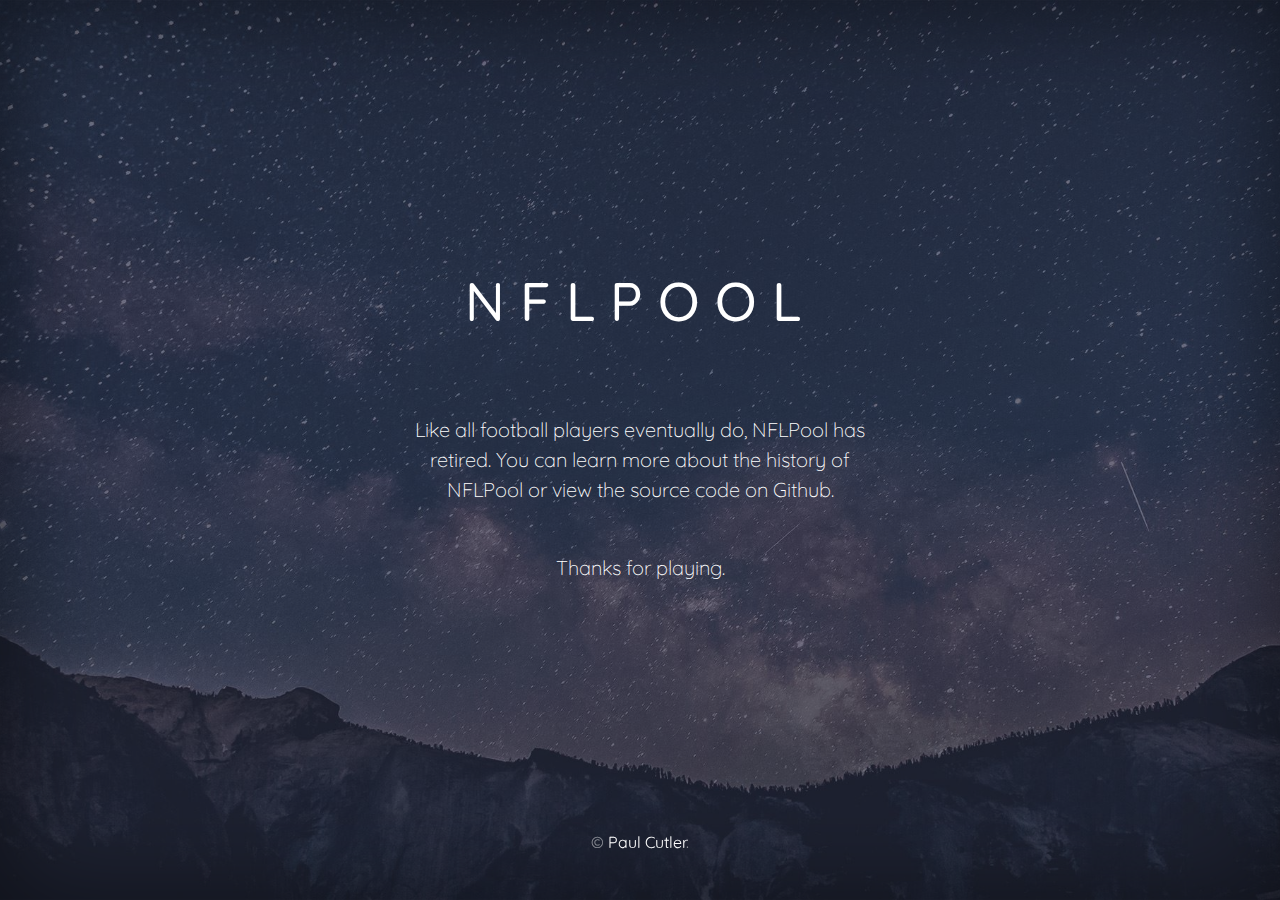
<file: index.html>
<!DOCTYPE html>
<html lang="en-US">
  <head>
    <meta charset="UTF-8">
    <meta http-equiv="X-UA-Compatible" content="IE=edge">
    <meta name="viewport" content="width=device-width, initial-scale=1">
    <title>NFLPool</title>
    <link rel="preconnect" href="https://fonts.gstatic.com" crossorigin="crossorigin"/>
    <link rel="preload" as="style" href="https://fonts.googleapis.com/css2?family=Quicksand:wght@300;400;500;700&amp;display=swap"/>
    <link rel="stylesheet" href="https://fonts.googleapis.com/css2?family=Quicksand:wght@300;400;500;700&amp;display=swap" media="print" onload="this.media='all'"/>
    <noscript>
      <link rel="stylesheet" href="https://fonts.googleapis.com/css2?family=Quicksand:wght@300;400;500;700&amp;display=swap"/>
    </noscript>
    <link href="css/bootstrap.min.css?ver=1.2.0" rel="stylesheet">
    <link href="css/font-awesome/css/all.min.css?ver=1.2.0" rel="stylesheet">
    <link href="css/main.css?ver=1.2.0" rel="stylesheet">
  </head>
  <body id="top"><div class="site-wrapper">
  <div class="site-wrapper-inner">
    <div class="cover-container">
      <div class="inner cover">
        <h1 class="cover-heading">NFLPool</h1>
        <p class="lead cover-copy">Like all football players eventually do, NFLPool has retired.  You can learn more about the 
        <a href="https://paulcutler.org/project/nflpool/">history of NFLPool</a>  or view the <a href="https://github.com/prcutler/nflpool">source code on Github</a>.</p>
        <p class="lead cover-copy">Thanks for playing.</p>
      </div>
      <div class="mastfoot">
        <div class="inner">
          <p>&copy;  <a href="https://paulcutler.org/" >Paul Cutler</a>.</p>
        </div>

    </div>
  </div>
</div>
    <script src="scripts/jquery.slim.min.js?ver=1.2.0"></script>
    <script src="scripts/bootstrap.bundle.min.js?ver=1.2.0"></script>
    <script src="scripts/main.js?ver=1.2.0"></script>
  </body>
</html>
</file>
<file: css/main.css>
/*
 * Globals
 */
/* Links */
a,
a:focus,
a:hover {
  color: #fff; }

/* Custom default button */
.btn-default {
  color: #fff;
  text-shadow: none;
  /* Prevent inheritence from `body` */
  background-color: transparent;
  border: 2px solid #fff;
  border-radius: 20px;
  padding: 0.5rem 2rem; }

.btn-default:hover,
.btn-default:focus {
  background-color: rgba(255, 255, 255, 0.3); }

/*
 * Base structure
 */
html,
body {
  height: 100%; }

body {
  background: url(../img/cover.jpg) no-repeat center center fixed;
  background-size: cover;
  color: #fff;
  text-align: center;
  font-family: 'Quicksand', sans-serif; }

/* Extra markup and styles for table-esque vertical and horizontal centering */
.site-wrapper {
  display: table;
  width: 100%;
  height: 100%;
  /* For at least Firefox */
  min-height: 100%;
  background: rgba(48, 53, 70, 0.5);
  box-shadow: inset 0 0 100px rgba(0, 0, 0, 0.5); }

.site-wrapper-inner {
  display: table-cell;
  vertical-align: top; }

.cover-container {
  margin-right: auto;
  margin-left: auto; }

/* Padding for spacing */
.inner {
  padding: 30px; }

/*
 * Header
 */
.masthead-brand {
  margin-top: 10px;
  margin-bottom: 10px; }

.nav-masthead {
  text-align: center;
  display: block; }

.nav-masthead .nav-link {
  display: inline-block; }

@media (min-width: 768px) {
  .masthead-brand {
    float: left; }
  .nav-masthead {
    float: right; } }

/*
 * Cover
 */
.cover {
  padding: 0 20px; }

.cover .btn-notify {
  padding: 10px 60px;
  font-weight: 500;
  text-transform: uppercase;
  border-radius: 40px; }

.cover-heading {
  font-weight: 500;
  text-transform: uppercase;
  letter-spacing: 10px;
  font-size: 2rem;
  margin-bottom: 5rem; }

@media (min-width: 768px) {
  .cover-heading {
    font-size: 3.4rem;
    letter-spacing: 15px; } }

.cover-copy {
  max-width: 500px;
  margin: 0 auto 3rem; }

/*
 * Footer
 */
.mastfoot {
  color: #999;
  /* IE8 proofing */
  color: rgba(255, 255, 255, 0.5); }

/*
 * Subscribe modal box
 */
#subscribeModal .modal-content {
  background-color: #303546;
  color: #fff;
  text-align: left; }

#subscribeModal .modal-header, #subscribeModal .modal-footer {
  border: 0; }

#subscribeModal .close {
  color: #fff; }

#subscribeModal .form-control {
  margin-top: 1rem;
  background: rgba(0, 0, 0, 0.4);
  color: #fff; }
  #subscribeModal .form-control:focus {
    border-color: #49506a; }

/*
 * Affix and center
 */
@media (min-width: 768px) {
  /* Pull out the header and footer */
  .masthead {
    position: fixed;
    top: 0; }
  .mastfoot {
    position: fixed;
    bottom: 0; }
  /* Start the vertical centering */
  .site-wrapper-inner {
    vertical-align: middle; }
  /* Handle the widths */
  .masthead,
  .mastfoot,
  .cover-container {
    width: 100%;
    /* Must be percentage or pixels for horizontal alignment */ } }

@media (min-width: 992px) {
  .masthead,
  .mastfoot,
  .cover-container {
    width: 1060px; } }
</file>
